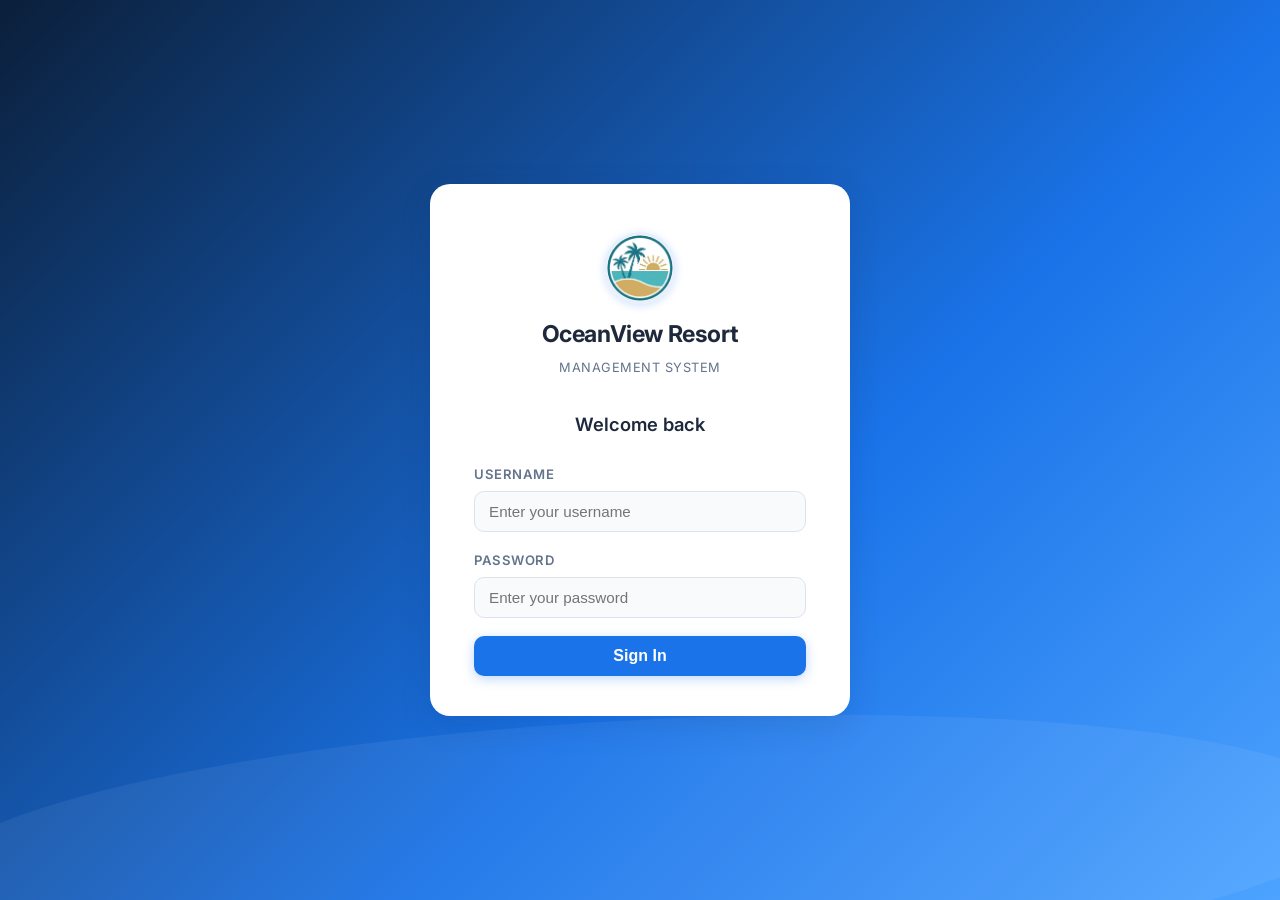
<file: OceanViewResort/target/OceanViewResort/index.html>
<!DOCTYPE html>
<html lang="en">
<head>
    <meta charset="UTF-8">
    <meta name="viewport" content="width=device-width, initial-scale=1.0">
    <title>OceanView Resort &mdash; Login</title>
    <link rel="stylesheet" href="assets/style.css">
    <link rel="icon" href="assets/icon.jpeg" type="image/jpeg">
</head>
<body>

<div class="login-wrapper">
    <div class="login-card">

        <!-- Brand Identity -->
        <div class="login-logo">
            <img src="assets/icon.jpeg" alt="OceanView Resort Logo" onerror="this.style.display='none'">
            <span class="brand-name">OceanView Resort</span>
            <span class="brand-sub">Management System</span>
        </div>

        <h2>Welcome back</h2>

        <!-- Error message -->
        <div class="alert alert-danger" id="loginError"></div>

        <!-- Login Form -->
        <form id="loginForm" novalidate>
            <div class="form-group">
                <label for="username">Username</label>
                <input type="text"
                       id="username"
                       name="username"
                       class="form-control"
                       placeholder="Enter your username"
                       autocomplete="username"
                       required>
            </div>
            <div class="form-group">
                <label for="password">Password</label>
                <input type="password"
                       id="password"
                       name="password"
                       class="form-control"
                       placeholder="Enter your password"
                       autocomplete="current-password"
                       required>
            </div>
            <button type="submit" class="btn btn-primary btn-block" id="loginBtn">
                Sign In
            </button>
        </form>

    </div>
</div>

<script>
    // If already logged in, go to dashboard
    if (sessionStorage.getItem('loggedIn') === 'true') {
        window.location.href = 'dashboard.html';
    }

    document.getElementById('loginForm').addEventListener('submit', async function (e) {
        e.preventDefault();

        const errorEl = document.getElementById('loginError');
        const btn = document.getElementById('loginBtn');
        errorEl.classList.remove('show');

        const username = document.getElementById('username').value.trim();
        const password = document.getElementById('password').value.trim();

        if (!username || !password) {
            errorEl.textContent = 'Please enter both username and password.';
            errorEl.classList.add('show');
            return;
        }

        btn.disabled = true;
        btn.textContent = 'Signing in...';

        try {
            const params = new URLSearchParams({ username, password });
            const res = await fetch('login', {
                method: 'POST',
                headers: { 'Content-Type': 'application/x-www-form-urlencoded' },
                body: params.toString()
            });

            const data = await res.json();

            if (data.success) {
                sessionStorage.setItem('loggedIn', 'true');
                sessionStorage.setItem('username', data.username || username);
                sessionStorage.setItem('role', data.role || 'Staff');
                window.location.href = 'dashboard.html';
            } else {
                errorEl.textContent = data.message || 'Invalid credentials. Please try again.';
                errorEl.classList.add('show');
                btn.disabled = false;
                btn.textContent = 'Sign In';
            }
        } catch (err) {
            errorEl.textContent = 'Cannot connect to server. Please try again.';
            errorEl.classList.add('show');
            btn.disabled = false;
            btn.textContent = 'Sign In';
        }
    });
</script>

</body>
</html>
</file>
<file: OceanViewResort/target/OceanViewResort/assets/style.css>
@charset "UTF-8";

/* =======================================================================
   OceanView Resort Management System - Global Stylesheet
   Brand palette extracted from JavaFX styles.css:
     Primary  : #1a73e8
     Hover    : #1557b0
     Background: #f0f4f8
     Sidebar  : #0b1f3a  (deep ocean navy - new, complements brand blue)
     Borders  : #dde3ec
   ======================================================================= */

@import url('https://fonts.googleapis.com/css2?family=Inter:wght@300;400;500;600;700&display=swap');

/* ---- Reset & Base ---- */
*, *::before, *::after { box-sizing: border-box; margin: 0; padding: 0; }
html { font-size: 16px; scroll-behavior: smooth; }
body {
    font-family: 'Inter', -apple-system, BlinkMacSystemFont, 'Segoe UI', sans-serif;
    background: #f0f4f8;
    color: #1e293b;
    line-height: 1.6;
    -webkit-font-smoothing: antialiased;
}
a { color: inherit; text-decoration: none; }

/* ---- CSS Variables ---- */
:root {
    --primary:      #1a73e8;
    --primary-dark: #1557b0;
    --primary-bg:   #e8f0fe;
    --sidebar-bg:   #0b1f3a;
    --sidebar-text: #a8c4e0;
    --sidebar-active-bg: rgba(26, 115, 232, 0.18);
    --sidebar-active: #1a73e8;
    --bg:           #f0f4f8;
    --card:         #ffffff;
    --border:       #dde3ec;
    --text:         #1e293b;
    --text-muted:   #64748b;
    --success:      #10b981;
    --warning:      #f59e0b;
    --danger:       #ef4444;
    --info:         #3b82f6;
    --radius:       10px;
    --shadow:       0 2px 12px rgba(15, 45, 90, 0.08);
    --shadow-lg:    0 8px 32px rgba(15, 45, 90, 0.14);
    --sidebar-w:    250px;
    --header-h:     64px;
}

/* ============================= LOGIN PAGE ============================= */

.login-wrapper {
    min-height: 100vh;
    display: flex;
    align-items: center;
    justify-content: center;
    background: linear-gradient(135deg, #0b1f3a 0%, #1a73e8 60%, #4da3ff 100%);
    position: relative;
    overflow: hidden;
}
/* Decorative wave overlay */
.login-wrapper::before {
    content: '';
    position: absolute;
    bottom: -80px; left: -80px; right: -80px;
    height: 260px;
    background: rgba(255,255,255,0.06);
    border-radius: 50%;
    transform: rotate(-3deg);
}

.login-card {
    background: #fff;
    border-radius: 20px;
    padding: 48px 44px 40px;
    width: 100%;
    max-width: 420px;
    box-shadow: var(--shadow-lg);
    position: relative;
    z-index: 1;
    animation: slideUp 0.45s ease;
}

@keyframes slideUp {
    from { opacity: 0; transform: translateY(28px); }
    to   { opacity: 1; transform: translateY(0); }
}

.login-logo {
    display: flex;
    flex-direction: column;
    align-items: center;
    margin-bottom: 32px;
    gap: 12px;
}
.login-logo img {
    width: 72px;
    height: 72px;
    border-radius: 50%;
    object-fit: cover;
    border: 3px solid var(--primary-bg);
    box-shadow: 0 2px 8px rgba(26,115,232,0.2);
}
.login-logo .brand-name {
    font-size: 1.45rem;
    font-weight: 700;
    color: var(--text);
    letter-spacing: -0.4px;
}
.login-logo .brand-sub {
    font-size: 0.8rem;
    font-weight: 400;
    color: var(--text-muted);
    letter-spacing: 0.5px;
    text-transform: uppercase;
    margin-top: -8px;
}
.login-card h2 {
    font-size: 1.15rem;
    font-weight: 600;
    color: var(--text);
    margin-bottom: 24px;
    text-align: center;
}

/* Form controls */
.form-group { margin-bottom: 18px; }
.form-group label {
    display: block;
    font-size: 0.82rem;
    font-weight: 600;
    color: var(--text-muted);
    margin-bottom: 6px;
    text-transform: uppercase;
    letter-spacing: 0.5px;
}
.form-control {
    width: 100%;
    padding: 11px 14px;
    border: 1.5px solid var(--border);
    border-radius: var(--radius);
    font-size: 0.95rem;
    color: var(--text);
    background: #f8fafc;
    transition: border-color 0.2s, box-shadow 0.2s;
    outline: none;
}
.form-control:focus {
    border-color: var(--primary);
    background: #fff;
    box-shadow: 0 0 0 3px rgba(26,115,232,0.12);
}

.btn {
    display: inline-flex;
    align-items: center;
    justify-content: center;
    gap: 7px;
    padding: 10px 20px;
    border: none;
    border-radius: var(--radius);
    font-size: 0.9rem;
    font-weight: 600;
    cursor: pointer;
    transition: background 0.2s, transform 0.1s, box-shadow 0.2s;
    line-height: 1;
}
.btn:active { transform: scale(0.97); }
.btn-primary {
    background: var(--primary);
    color: #fff;
    box-shadow: 0 3px 12px rgba(26,115,232,0.28);
}
.btn-primary:hover { background: var(--primary-dark); box-shadow: 0 4px 16px rgba(21,87,176,0.35); }
.btn-block { width: 100%; padding-top: 12px; padding-bottom: 12px; font-size: 1rem; }
.btn-success { background: var(--success); color: #fff; }
.btn-success:hover { background: #059669; }
.btn-danger  { background: var(--danger);  color: #fff; }
.btn-danger:hover  { background: #dc2626; }
.btn-warning { background: var(--warning); color: #fff; }
.btn-warning:hover { background: #d97706; }
.btn-secondary { background: #e2e8f0; color: var(--text); }
.btn-secondary:hover { background: #cbd5e1; }
.btn-sm { padding: 6px 12px; font-size: 0.8rem; }

.alert {
    padding: 11px 14px;
    border-radius: var(--radius);
    font-size: 0.88rem;
    font-weight: 500;
    margin-bottom: 18px;
    display: none;
}
.alert.show { display: block; }
.alert-danger  { background: #fee2e2; color: #991b1b; border: 1px solid #fca5a5; }
.alert-success { background: #d1fae5; color: #065f46; border: 1px solid #6ee7b7; }

/* ============================= DASHBOARD LAYOUT ============================= */

.app-shell {
    display: flex;
    min-height: 100vh;
}

/* ---- Sidebar ---- */
.sidebar {
    width: var(--sidebar-w);
    background: var(--sidebar-bg);
    display: flex;
    flex-direction: column;
    position: fixed;
    top: 0; left: 0; bottom: 0;
    z-index: 100;
    transition: transform 0.3s ease;
    overflow-y: auto;
}

.sidebar-header {
    padding: 22px 20px 18px;
    border-bottom: 1px solid rgba(255,255,255,0.07);
    display: flex;
    align-items: center;
    gap: 12px;
}
.sidebar-header img {
    width: 44px;
    height: 44px;
    border-radius: 50%;
    object-fit: cover;
    border: 2px solid rgba(26,115,232,0.5);
}
.sidebar-brand {
    display: flex;
    flex-direction: column;
}
.sidebar-brand .name {
    font-size: 0.95rem;
    font-weight: 700;
    color: #e2eaf5;
    letter-spacing: -0.2px;
}
.sidebar-brand .tagline {
    font-size: 0.68rem;
    color: var(--sidebar-text);
    letter-spacing: 0.4px;
    text-transform: uppercase;
}

.nav-section-label {
    font-size: 0.65rem;
    font-weight: 700;
    color: rgba(168,196,224,0.45);
    letter-spacing: 1.5px;
    text-transform: uppercase;
    padding: 18px 20px 6px;
}

.nav-item {
    display: flex;
    align-items: center;
    gap: 12px;
    padding: 11px 20px;
    color: var(--sidebar-text);
    font-size: 0.88rem;
    font-weight: 500;
    cursor: pointer;
    border-radius: 0;
    transition: background 0.18s, color 0.18s;
    position: relative;
    margin: 1px 10px;
    border-radius: 8px;
}
.nav-item:hover {
    background: rgba(26,115,232,0.1);
    color: #e2eaf5;
}
.nav-item.active {
    background: var(--sidebar-active-bg);
    color: var(--primary);
    font-weight: 600;
}
.nav-item.active::before {
    content: '';
    position: absolute;
    left: 0; top: 20%; bottom: 20%;
    width: 3px;
    background: var(--primary);
    border-radius: 0 3px 3px 0;
    margin-left: -10px;
}
.nav-item .icon {
    width: 20px;
    height: 20px;
    flex-shrink: 0;
    opacity: 0.8;
}
.nav-item.active .icon { opacity: 1; }

.sidebar-footer {
    margin-top: auto;
    padding: 16px;
    border-top: 1px solid rgba(255,255,255,0.07);
}
.sidebar-footer .user-info {
    display: flex;
    align-items: center;
    gap: 10px;
    padding: 10px;
    border-radius: 8px;
    background: rgba(255,255,255,0.04);
}
.user-avatar {
    width: 34px; height: 34px;
    background: var(--primary);
    border-radius: 50%;
    display: flex; align-items: center; justify-content: center;
    font-size: 0.85rem; font-weight: 700; color: #fff;
    flex-shrink: 0;
}
.user-details .uname {
    font-size: 0.82rem; font-weight: 600; color: #e2eaf5;
}
.user-details .urole {
    font-size: 0.7rem; color: var(--sidebar-text);
}
.logout-btn {
    margin-left: auto;
    background: none;
    border: none;
    color: var(--sidebar-text);
    cursor: pointer;
    padding: 4px;
    border-radius: 6px;
    opacity: 0.7;
    transition: opacity 0.15s, color 0.15s;
}
.logout-btn:hover { opacity: 1; color: var(--danger); }

/* ---- Main ---- */
.main-area {
    margin-left: var(--sidebar-w);
    flex: 1;
    display: flex;
    flex-direction: column;
    min-height: 100vh;
}

.top-header {
    height: var(--header-h);
    background: #fff;
    border-bottom: 1px solid var(--border);
    display: flex;
    align-items: center;
    padding: 0 28px;
    position: sticky;
    top: 0;
    z-index: 50;
    gap: 16px;
}
.page-title {
    font-size: 1.1rem;
    font-weight: 700;
    color: var(--text);
    flex: 1;
}
.page-date {
    font-size: 0.82rem;
    color: var(--text-muted);
}

.content-area {
    padding: 28px;
    flex: 1;
}

/* ---- View Sections ---- */
.view-section { display: none; }
.view-section.active { display: block; animation: fadeIn 0.25s ease; }
@keyframes fadeIn { from { opacity: 0; transform: translateY(8px); } to { opacity: 1; transform: translateY(0); } }

/* ---- Stat Cards ---- */
.stats-grid {
    display: grid;
    grid-template-columns: repeat(auto-fit, minmax(200px, 1fr));
    gap: 20px;
    margin-bottom: 28px;
}
.stat-card {
    background: var(--card);
    border-radius: var(--radius);
    padding: 22px 24px;
    box-shadow: var(--shadow);
    display: flex;
    align-items: center;
    gap: 18px;
    border: 1px solid var(--border);
    transition: box-shadow 0.2s, transform 0.2s;
}
.stat-card:hover { box-shadow: var(--shadow-lg); transform: translateY(-2px); }
.stat-icon {
    width: 52px; height: 52px;
    border-radius: 12px;
    display: flex; align-items: center; justify-content: center;
    flex-shrink: 0;
    font-size: 1.5rem;
}
.stat-icon.blue   { background: var(--primary-bg); }
.stat-icon.green  { background: #d1fae5; }
.stat-icon.orange { background: #fef3c7; }
.stat-icon.purple { background: #ede9fe; }
.stat-value {
    font-size: 1.9rem;
    font-weight: 700;
    color: var(--text);
    line-height: 1;
}
.stat-label {
    font-size: 0.78rem;
    font-weight: 500;
    color: var(--text-muted);
    text-transform: uppercase;
    letter-spacing: 0.5px;
    margin-top: 3px;
}

/* ---- Cards ---- */
.card {
    background: var(--card);
    border-radius: var(--radius);
    box-shadow: var(--shadow);
    border: 1px solid var(--border);
    overflow: hidden;
}
.card-header {
    padding: 18px 22px;
    border-bottom: 1px solid var(--border);
    display: flex;
    align-items: center;
    justify-content: space-between;
    gap: 12px;
}
.card-title {
    font-size: 1rem;
    font-weight: 700;
    color: var(--text);
}
.card-body { padding: 22px; }

/* ---- Section header row ---- */
.section-header {
    display: flex;
    align-items: center;
    justify-content: space-between;
    margin-bottom: 20px;
    flex-wrap: wrap;
    gap: 12px;
}
.section-title {
    font-size: 1.3rem;
    font-weight: 700;
    color: var(--text);
}

/* ---- Tables ---- */
.table-container {
    background: var(--card);
    border-radius: var(--radius);
    box-shadow: var(--shadow);
    border: 1px solid var(--border);
    overflow: hidden;
}
.table-responsive { overflow-x: auto; }
table { width: 100%; border-collapse: collapse; font-size: 0.88rem; }
thead tr { background: #f8fafc; }
thead th {
    padding: 12px 16px;
    text-align: left;
    font-size: 0.75rem;
    font-weight: 700;
    color: var(--text-muted);
    text-transform: uppercase;
    letter-spacing: 0.5px;
    white-space: nowrap;
    border-bottom: 1px solid var(--border);
}
tbody tr {
    border-bottom: 1px solid #f1f5f9;
    transition: background 0.12s;
}
tbody tr:last-child { border-bottom: none; }
tbody tr:hover { background: #f8fafc; }
tbody td { padding: 12px 16px; color: var(--text); vertical-align: middle; }

/* Status badges */
.badge {
    display: inline-flex;
    align-items: center;
    padding: 3px 10px;
    border-radius: 20px;
    font-size: 0.73rem;
    font-weight: 600;
    letter-spacing: 0.3px;
    white-space: nowrap;
}
.badge-success   { background: #d1fae5; color: #065f46; }
.badge-warning   { background: #fef3c7; color: #92400e; }
.badge-danger    { background: #fee2e2; color: #991b1b; }
.badge-primary   { background: var(--primary-bg); color: var(--primary-dark); }
.badge-secondary { background: #f1f5f9; color: #475569; }

/* ---- Modals ---- */
.modal-overlay {
    position: fixed;
    inset: 0;
    background: rgba(11,31,58,0.55);
    z-index: 200;
    display: flex;
    align-items: center;
    justify-content: center;
    padding: 20px;
    backdrop-filter: blur(2px);
    opacity: 0;
    pointer-events: none;
    transition: opacity 0.22s ease;
}
.modal-overlay.open {
    opacity: 1;
    pointer-events: all;
}
.modal {
    background: #fff;
    border-radius: 16px;
    width: 100%;
    max-width: 520px;
    max-height: 90vh;
    overflow-y: auto;
    box-shadow: 0 24px 56px rgba(15,45,90,0.25);
    transform: scale(0.94) translateY(16px);
    transition: transform 0.22s ease;
}
.modal-overlay.open .modal { transform: scale(1) translateY(0); }
.modal-header {
    padding: 20px 24px;
    border-bottom: 1px solid var(--border);
    display: flex;
    align-items: center;
    justify-content: space-between;
}
.modal-title {
    font-size: 1.05rem;
    font-weight: 700;
    color: var(--text);
}
.modal-close {
    background: none;
    border: none;
    font-size: 1.4rem;
    cursor: pointer;
    color: var(--text-muted);
    line-height: 1;
    padding: 2px 6px;
    border-radius: 6px;
    transition: background 0.15s;
}
.modal-close:hover { background: #f1f5f9; }
.modal-body { padding: 24px; }
.modal-footer {
    padding: 16px 24px;
    border-top: 1px solid var(--border);
    display: flex;
    justify-content: flex-end;
    gap: 10px;
}

/* ---- Form inside modal / panels ---- */
.form-row {
    display: grid;
    grid-template-columns: 1fr 1fr;
    gap: 16px;
}
@media (max-width: 560px) { .form-row { grid-template-columns: 1fr; } }

/* ---- Toast notifications ---- */
#toast-container {
    position: fixed;
    bottom: 24px;
    right: 24px;
    z-index: 500;
    display: flex;
    flex-direction: column;
    gap: 10px;
}
.toast {
    background: #1e293b;
    color: #fff;
    padding: 13px 18px;
    border-radius: 10px;
    font-size: 0.875rem;
    font-weight: 500;
    box-shadow: 0 4px 16px rgba(0,0,0,0.25);
    display: flex;
    align-items: center;
    gap: 10px;
    min-width: 260px;
    max-width: 340px;
    animation: toastIn 0.3s ease;
}
.toast.success { border-left: 4px solid var(--success); }
.toast.error   { border-left: 4px solid var(--danger); }
.toast.info    { border-left: 4px solid var(--info); }
@keyframes toastIn { from { opacity:0; transform: translateX(20px); } to { opacity:1; transform: translateX(0); } }

/* ---- Billing receipt card ---- */
.receipt-card {
    background: #f8fafc;
    border: 1.5px dashed var(--border);
    border-radius: var(--radius);
    padding: 24px;
}
.receipt-row {
    display: flex;
    justify-content: space-between;
    padding: 7px 0;
    border-bottom: 1px solid #e2e8f0;
    font-size: 0.9rem;
}
.receipt-row:last-child { border-bottom: none; }
.receipt-row.total {
    font-size: 1.1rem;
    font-weight: 700;
    color: var(--primary);
    border-top: 2px solid var(--border);
    margin-top: 4px;
    padding-top: 10px;
}

/* ---- Loading spinner ---- */
.spinner {
    width: 38px; height: 38px;
    border: 3px solid var(--border);
    border-top-color: var(--primary);
    border-radius: 50%;
    animation: spin 0.7s linear infinite;
    margin: 40px auto;
}
@keyframes spin { to { transform: rotate(360deg); } }
.loading-wrap { text-align: center; padding: 30px; color: var(--text-muted); }

/* ---- Empty state ---- */
.empty-state {
    text-align: center;
    padding: 52px 20px;
    color: var(--text-muted);
}
.empty-state .empty-icon { font-size: 3rem; margin-bottom: 12px; }
.empty-state p { font-size: 0.9rem; }

/* ---- Scrollbar ---- */
::-webkit-scrollbar { width: 6px; height: 6px; }
::-webkit-scrollbar-track { background: transparent; }
::-webkit-scrollbar-thumb { background: #cbd5e1; border-radius: 8px; }
::-webkit-scrollbar-thumb:hover { background: #94a3b8; }
</file>
